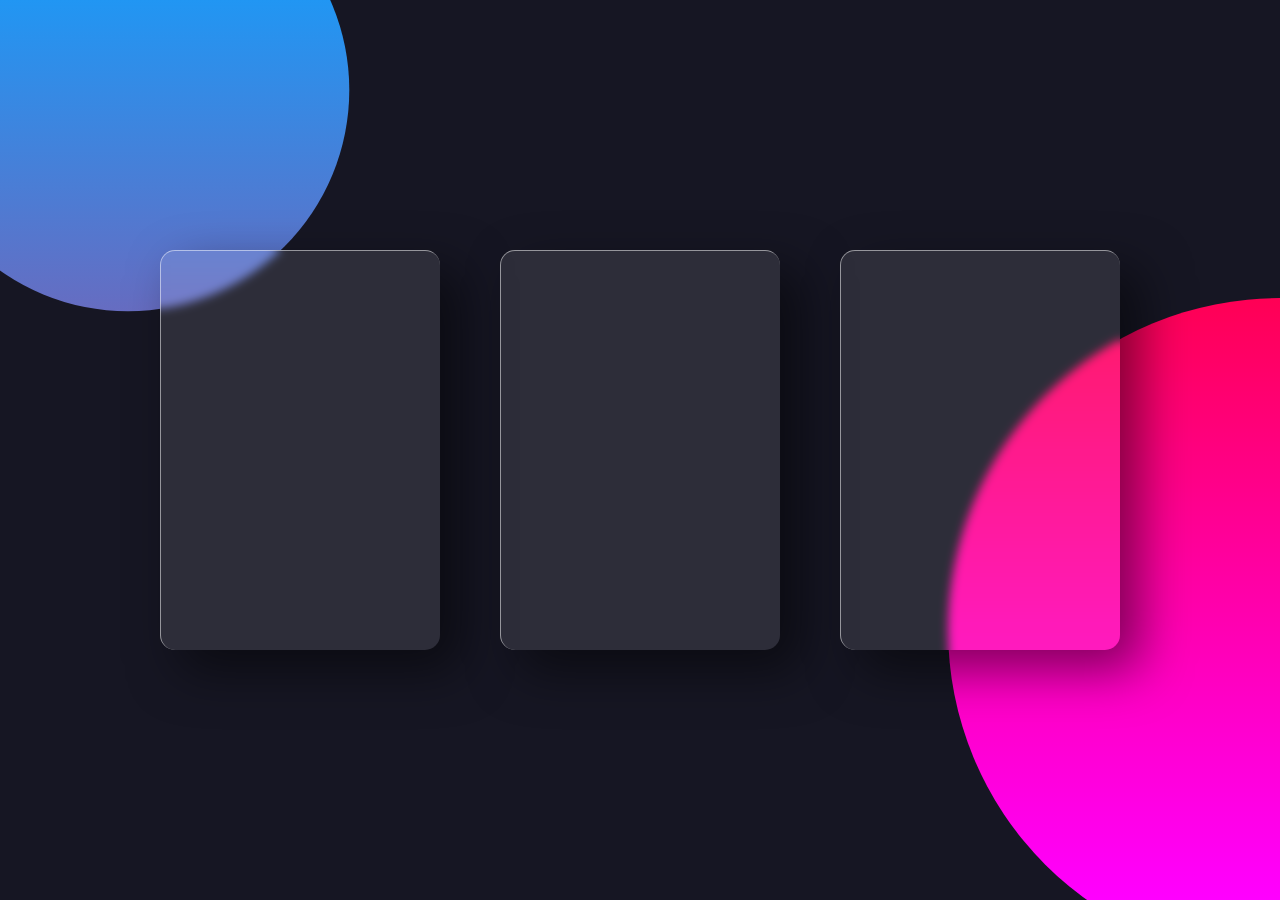
<file: index.html>
<!DOCTYPE html>
<html lang="en">
<head>
    <link rel="stylesheet" href="css/style.css">
<meta name="viewport" content="width=device-width, initial-scale=1.0">
    <title>Glass Morphism Cards</title>
</head>
<body>
    <div class="container">
        <div class="card">
            <div class="content">
                <h2>01</h2>
                <h3>Card One</h3>
                <p>Lorem ipsum, dolor sit amet consectetur
                     adipisicing elit. Autem voluptates inventore,
                      natus earum facilis optio ad, sint sapiente 
                      voluptate consectetur, accusamus vel adipisci
                       repellat veritatis repudiandae nostrum 
                       quisquam dolore non.</p>
                       <a href="#">Read More</a>
            </div>
        </div>
        <div class="card">
            <div class="content">
                <h2>02</h2>
                <h3>Card Two</h3>
                <p>Lorem ipsum, dolor sit amet consectetur
                     adipisicing elit. Autem voluptates inventore,
                      natus earum facilis optio ad, sint sapiente 
                      voluptate consectetur, accusamus vel adipisci
                       repellat veritatis repudiandae nostrum 
                       quisquam dolore non.</p>
                       <a href="#">Read More</a>
            </div>
        </div>
        <div class="card">
            <div class="content">
                <h2>03</h2>
                <h3>Card Three</h3>
                <p>Lorem ipsum, dolor sit amet consectetur
                     adipisicing elit. Autem voluptates inventore,
                      natus earum facilis optio ad, sint sapiente 
                      voluptate consectetur, accusamus vel adipisci
                       repellat veritatis repudiandae nostrum 
                       quisquam dolore non.</p>
                       <a href="#">Read More</a>
            </div>
        </div>
    </div>
<script type="text/javascript" src="vanilla-tilt.js"></script>
<script type="text/javascript">
	VanillaTilt.init(document.querySelectorAll(".card"), {
		max: 25,
		speed: 400,
        glare: true,
        "max-glare": 1,
	});
    </script>
</body>
</html>
</file>
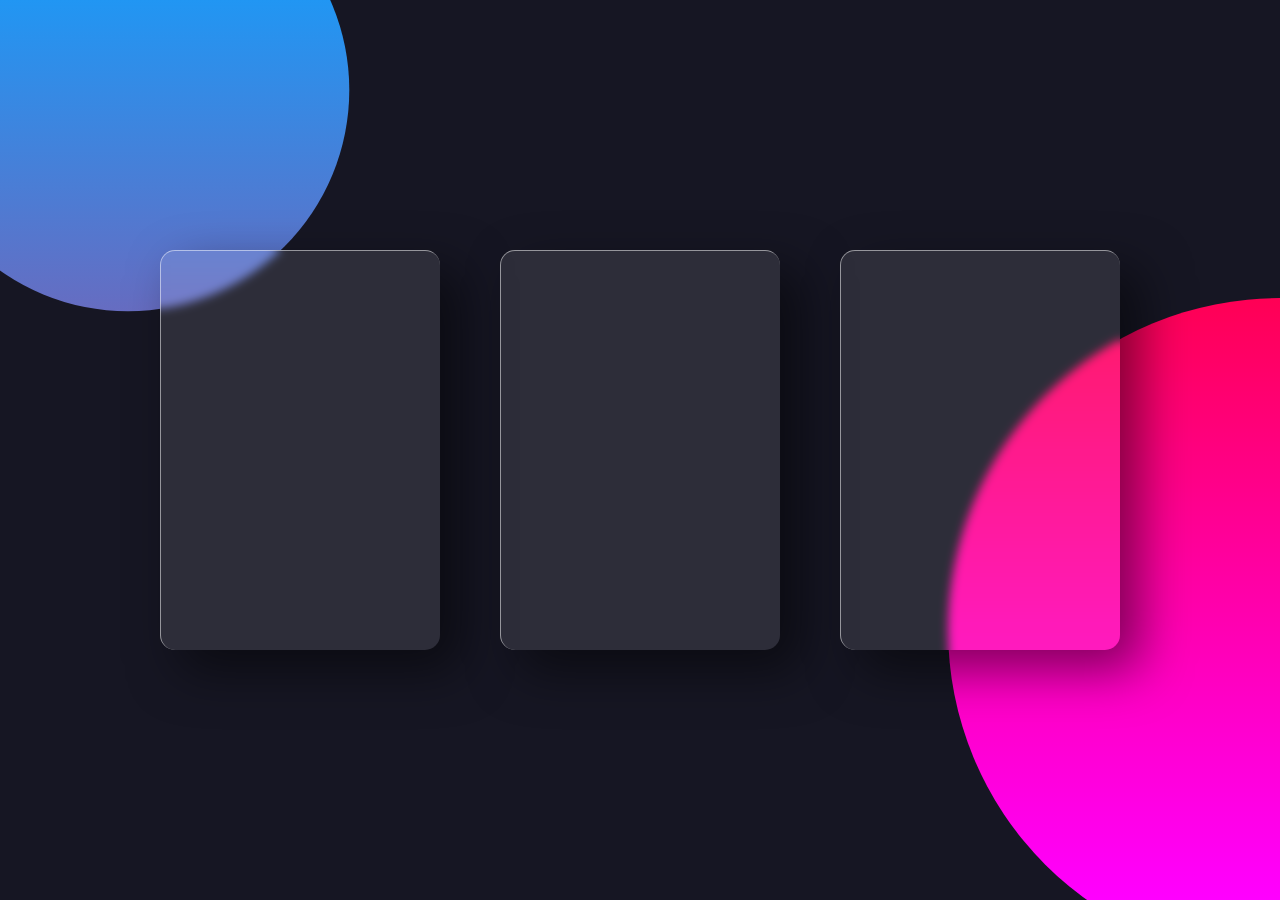
<file: glassmorphismCards.html>
<!DOCTYPE html>
<html lang="en">
<head>
    <link rel="stylesheet" href="css/style.css">
<meta name="viewport" content="width=device-width, initial-scale=1.0">
    <title>Glass Morphism Cards</title>
</head>
<body>
    <div class="container">
        <div class="card">
            <div class="content">
                <h2>01</h2>
                <h3>Card One</h3>
                <p>Lorem ipsum, dolor sit amet consectetur
                     adipisicing elit. Autem voluptates inventore,
                      natus earum facilis optio ad, sint sapiente 
                      voluptate consectetur, accusamus vel adipisci
                       repellat veritatis repudiandae nostrum 
                       quisquam dolore non.</p>
                       <a href="#">Read More</a>
            </div>
        </div>
        <div class="card">
            <div class="content">
                <h2>02</h2>
                <h3>Card Two</h3>
                <p>Lorem ipsum, dolor sit amet consectetur
                     adipisicing elit. Autem voluptates inventore,
                      natus earum facilis optio ad, sint sapiente 
                      voluptate consectetur, accusamus vel adipisci
                       repellat veritatis repudiandae nostrum 
                       quisquam dolore non.</p>
                       <a href="#">Read More</a>
            </div>
        </div>
        <div class="card">
            <div class="content">
                <h2>03</h2>
                <h3>Card Three</h3>
                <p>Lorem ipsum, dolor sit amet consectetur
                     adipisicing elit. Autem voluptates inventore,
                      natus earum facilis optio ad, sint sapiente 
                      voluptate consectetur, accusamus vel adipisci
                       repellat veritatis repudiandae nostrum 
                       quisquam dolore non.</p>
                       <a href="#">Read More</a>
            </div>
        </div>
    </div>
<script type="text/javascript" src="vanilla-tilt.js"></script>
<script type="text/javascript">
	VanillaTilt.init(document.querySelectorAll(".card"), {
		max: 25,
		speed: 400,
        glare: true,
        "max-glare": 1,
	});
    </script>
    <style>
       @import url('https://fonts.googleapis.com/css?family=Poppins:200,300,400,500,600,700,800,900&display=swap');
*
{
    margin: 0;
    padding: 0;
    box-sizing: border-box;
    font-family: 'Poppins', sans-serif;
}
body
{
    display: flex;
    justify-content: center;
    min-height: 100vh;
    background: #161623;
}
body::before
{
    content: '';
    position: absolute;
    top: 0;
    left: 0;
    width: 100%;
    height: 100%;
    background: linear-gradient(#f00,#f0f);
    clip-path: circle(30% at right 70%);
}
body::after
{
    content: '';
    position: absolute;
    top: 0;
    left: 0;
    width: 100%;
    height: 100%;
    background: linear-gradient(#2196f3,#e91e63);
    clip-path: circle(20% at 10% 10%);
}
.container
{
    position: relative;
    display: flex;
    justify-content: center;
    align-items: center;
    max-width: 1200px;
    flex-wrap: wrap;
    z-index: 1;
}
.container .card
{
    position: relative;
    width: 280px;
    height: 400px;
    margin: 30px;
    box-shadow: 20px 20px 50px rgba(0, 0, 0, 0.5);
    border-radius: 15px;
    background: rgba(255, 255, 255, 0.1);
    overflow: hidden;
    display: flex;
    justify-content: center;
    align-items: center;
    border-top: 1px solid rgba(255, 255, 255, 0.5);
    border-left: 1px solid rgba(255, 255, 255, 0.5);
    backdrop-filter: blur(5px);
}
.container .card .content
{
    padding: 20px;
    text-align: center;
    transform: translateY(100px);
    opacity: 0;
    transition: 0.5s;
}
.container .card:hover .content
{
    transform: translateY(0px);
    opacity: 1;
}
.container .card .content h2
{
    position: absolute;
    top: -40px;
    right: 30px;
    font-size: 8em;
    color: rgba(255, 255, 255, .3);
    pointer-events: none;
}
.container .card .content h3
{
    font-size: 1.8em;
    color: #fff;
    z-index: 1;
}
.container .card .content p
{
    font-size: 1em;
    color: #fff;
    font-weight: 300;
}
.container .card .content a
{
    position: relative;
    display: inline-block;
    padding: 8px 20px;
    margin-top: 15px;
    background: #fff;
    color: #000;
    border-radius: 20px;
    text-decoration: none;
    font-weight: 500;
    box-shadow: 0 5px 15px rgba(0, 0, 0, 0.2);
} 
    </style>
</body>
</html>
</file>
<file: css/style.css>
@import url('https://fonts.googleapis.com/css?family=Poppins:200,300,400,500,600,700,800,900&display=swap');
*
{
    margin: 0;
    padding: 0;
    box-sizing: border-box;
    font-family: 'Poppins', sans-serif;
}
body
{
    display: flex;
    justify-content: center;
    min-height: 100vh;
    background: #161623;
}
body::before
{
    content: '';
    position: absolute;
    top: 0;
    left: 0;
    width: 100%;
    height: 100%;
    background: linear-gradient(#f00,#f0f);
    clip-path: circle(30% at right 70%);
}
body::after
{
    content: '';
    position: absolute;
    top: 0;
    left: 0;
    width: 100%;
    height: 100%;
    background: linear-gradient(#2196f3,#e91e63);
    clip-path: circle(20% at 10% 10%);
}
.container
{
    position: relative;
    display: flex;
    justify-content: center;
    align-items: center;
    max-width: 1200px;
    flex-wrap: wrap;
    z-index: 1;
}
.container .card
{
    position: relative;
    width: 280px;
    height: 400px;
    margin: 30px;
    box-shadow: 20px 20px 50px rgba(0, 0, 0, 0.5);
    border-radius: 15px;
    background: rgba(255, 255, 255, 0.1);
    overflow: hidden;
    display: flex;
    justify-content: center;
    align-items: center;
    border-top: 1px solid rgba(255, 255, 255, 0.5);
    border-left: 1px solid rgba(255, 255, 255, 0.5);
    backdrop-filter: blur(5px);
}
.container .card .content
{
    padding: 20px;
    text-align: center;
    transform: translateY(100px);
    opacity: 0;
    transition: 0.5s;
}
.container .card:hover .content
{
    transform: translateY(0px);
    opacity: 1;
}
.container .card .content h2
{
    position: absolute;
    top: -40px;
    right: 30px;
    font-size: 8em;
    color: rgba(255, 255, 255, .3);
    pointer-events: none;
}
.container .card .content h3
{
    font-size: 1.8em;
    color: #fff;
    z-index: 1;
}
.container .card .content p
{
    font-size: 1em;
    color: #fff;
    font-weight: 300;
}
.container .card .content a
{
    position: relative;
    display: inline-block;
    padding: 8px 20px;
    margin-top: 15px;
    background: #fff;
    color: #000;
    border-radius: 20px;
    text-decoration: none;
    font-weight: 500;
    box-shadow: 0 5px 15px rgba(0, 0, 0, 0.2);
}
</file>
